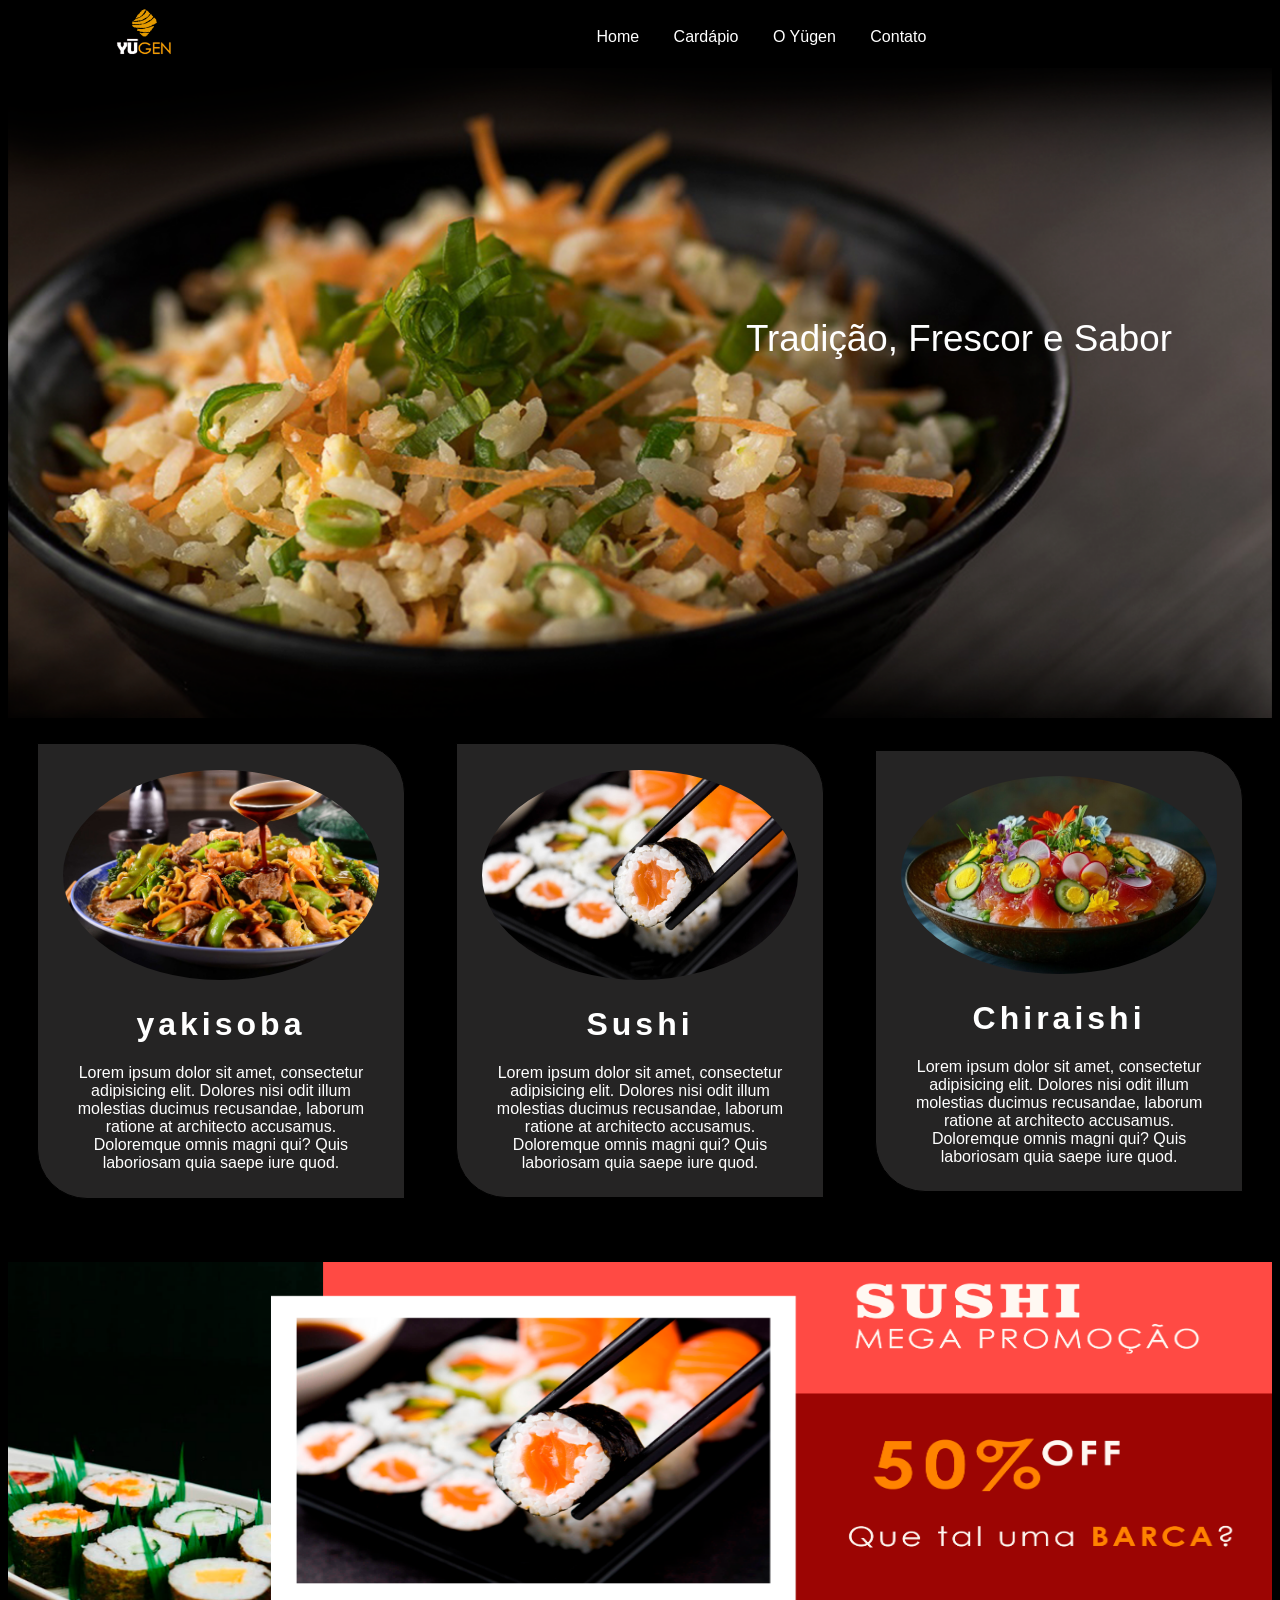
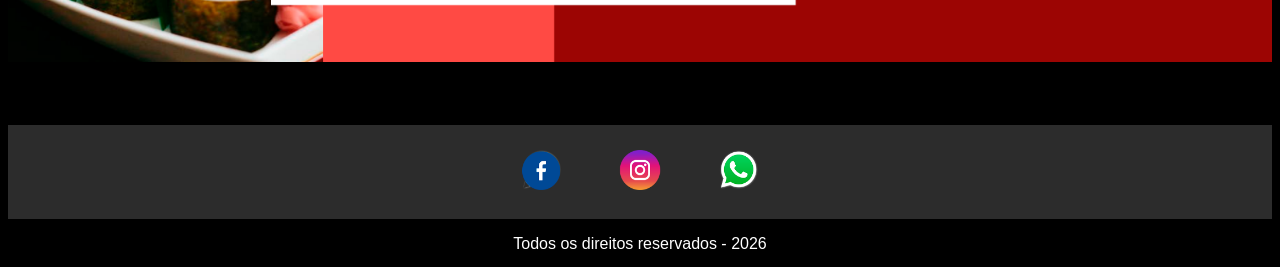
<file: index.html>
<!DOCTYPE html>
<html lang="pt-br">
<head>
    <meta charset="UTF-8">
    <meta name="viewport" content="width=device-width, initial-scale=1.0">
    <title>O Yügen</title>
    <link rel="stylesheet" href="css/style.css">
    <link rel="shortcut icon" href="imagens/favicon.ico" type="image/x-icon">
</head>
<body>
    
    <div class="container">

        <!-- parte do logo -->
        <!-- duas classes - box_logo e menu_fixo -->
        <div class="box_Logo menu_fixo">
            <img src="imagens/logo.png" alt="Logo do Restaurante" title="logo restaurante" class="tamanho_Logo">
        </div>

        <!-- barra de navegação -->
        <!-- duas classes - box_Menu e menu_fixo -->
        <div class="box_Menu  menu_fixo">
            <nav>
                <ul>
                    <li><a href="index.html">Home</a></li>
                    <li><a href="cardapio.html">Cardápio</a></li>
                    <li><a href="yugen.html">O Yügen</a></li>
                    <li><a href="contato.html">Contato</a></li>
                </ul>
            </nav>
        </div>

        <!-- box do banner que vai ter animação -->
        <div class="box_Banner">
            Tradição, Frescor e Sabor
        </div>

        <!-- box dos pratos mais pedidos  -->
        <div class="box_Pratos">
            <img src="imagens/yakisobaCard.jpg" alt="" class="pratos">
            <h1>yakisoba</h1>
            Lorem ipsum dolor sit amet, consectetur adipisicing elit. Dolores nisi odit illum molestias ducimus recusandae, laborum ratione at architecto accusamus. Doloremque omnis magni qui? Quis laboriosam quia saepe iure quod.
        </div>

        <div class="box_Pratos">
            <img src="imagens/sushiCard.jpg" alt="" class="pratos">
            <h1>Sushi</h1>
            Lorem ipsum dolor sit amet, consectetur adipisicing elit. Dolores nisi odit illum molestias ducimus recusandae, laborum ratione at architecto accusamus. Doloremque omnis magni qui? Quis laboriosam quia saepe iure quod.
        </div>

        <div class="box_Pratos">
            <img src="imagens/ChirashiCardapio.jpg" alt="" class="pratos">
            <h1>Chiraishi</h1>
            Lorem ipsum dolor sit amet, consectetur adipisicing elit. Dolores nisi odit illum molestias ducimus recusandae, laborum ratione at architecto accusamus. Doloremque omnis magni qui? Quis laboriosam quia saepe iure quod.
        </div>

        <!-- box do segundo banner -->
        <div class="box_BannerSecun">
            <img src="imagens/bannerestatico.jpg.png" alt="" class="banner_Estatico">
        </div>

        <!-- box redes sociais -->
        <div class="box_Redes">
            <a href="#" target="_blank">
                <img src="imagens/Facebook.png" alt="facebook" class="redes">
            </a>
            <a href="#" target="_blank">
                <img src="imagens/Instagram.png" alt="Instagram" class="redes">
            </a>
            <a href="#" target="_blank">
                <img src="imagens/WhatsApp.png" alt="WhatsApp" class="redes">
            </a>
        </div>

        <!-- box footer -->
        <footer class="box_Footer">
            <p>Todos os direitos reservados - 2026</p>
        </footer>
    </div>

</body>
</html>
</file>
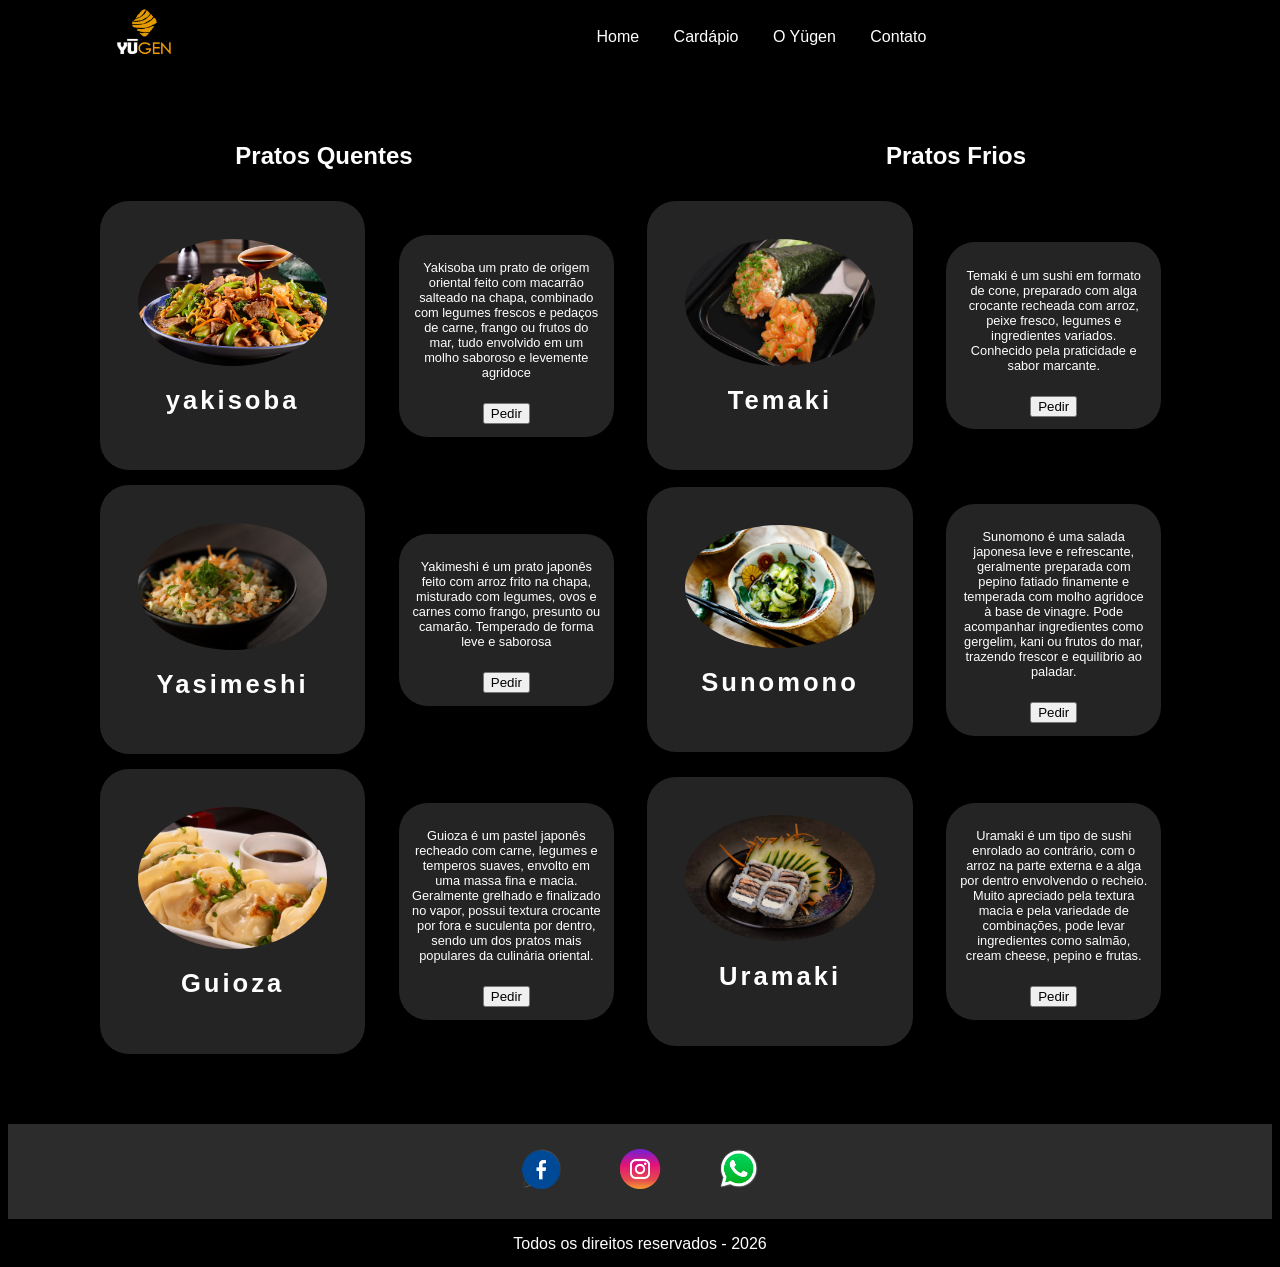
<file: cardapio.html>
<!DOCTYPE html>
<html lang="pt-br">
<head>
    <meta charset="UTF-8">
    <meta name="viewport" content="width=device-width, initial-scale=1.0">
    <title>Cardapio</title>
    <link rel="stylesheet" href="css/style.css">
    <link rel="stylesheet" href="css/cardapio.css">
    <link rel="shortcut icon" href="imagens/favicon.ico" type="image/x-icon">
</head>
<body>
    
    <div class="container">

        <!-- parte do logo -->
        <!-- duas classes - box_logo e menu_fixo -->
        <div class="box_Logo menu_fixo">
            <img src="imagens/logo.png" alt="Logo do Restaurante" title="logo restaurante" class="tamanho_Logo">
        </div>

        <!-- barra de navegação -->
        <!-- duas classes - box_Menu e menu_fixo -->
        <div class="box_Menu  menu_fixo">
            <nav>
                <ul>
                    <li><a href="index.html">Home</a></li>
                    <li><a href="cardapio.html">Cardápio</a></li>
                    <li><a href="yugen.html">O Yügen</a></li>
                    <li><a href="contato.html">Contato</a></li>
                </ul>
            </nav>
        </div>


        <div class="tipoprato">
            <p>Pratos Quentes</p>
        </div>

        <div class="tipoprato"> 
            <p>Pratos Frios</p>
        </div>

        <!-- box dos pratos quentes -->

        <div class="box_Pratos">
            <img src="imagens/yakisobaCard.jpg" alt="Foto de um Yakisoba" class="pratos">
            <h1>yakisoba</h1>
        </div>

        <div class="box_ComentPrato">
            <p>Yakisoba um prato de origem oriental feito com macarrão salteado na chapa, combinado com legumes frescos e pedaços de carne, frango ou frutos do mar, tudo envolvido em um molho saboroso e levemente agridoce</p>
            <button class="fazer_Pedido">Pedir</button>
        </div>

        <div class="box_Pratos">
            <img src="imagens/temakiCardapio1.jpg" alt="Foto de um Temaki" class="pratos">
            <h1>Temaki</h1>
        </div>

        <div class="box_ComentPrato">
            <p>Temaki é um sushi em formato de cone, preparado com alga crocante recheada com arroz, peixe fresco, legumes e ingredientes variados. Conhecido pela praticidade e sabor marcante.</p>
            <button class="fazer_Pedido">Pedir</button>
        </div>

        <div class="box_Pratos">
            <img src="imagens/yakimeshiCardapio.jpg" alt="Foto de um Yakimeshi" class="pratos">
            <h1>Yasimeshi</h1>
        </div>

        <div class="box_ComentPrato">
            <p>Yakimeshi é um prato japonês feito com arroz frito na chapa, misturado com legumes, ovos e carnes como frango, presunto ou camarão. Temperado de forma leve e saborosa</p>
            <button class="fazer_Pedido">Pedir</button>
        </div>
        
        <div class="box_Pratos">
            <img src="imagens/sunomonoCardapio.jpg" alt="Foto de um Sunomono" class="pratos">
            <h1>Sunomono</h1>
        </div>

        <div class="box_ComentPrato">
            <p>Sunomono é uma salada japonesa leve e refrescante, geralmente preparada com pepino fatiado finamente e temperada com molho agridoce à base de vinagre. Pode acompanhar ingredientes como gergelim, kani ou frutos do mar, trazendo frescor e equilíbrio ao paladar.</p>
            <button class="fazer_Pedido">Pedir</button>
        </div>

        <div class="box_Pratos">
            <img src="imagens/guiosaCardapio.webp" alt="Foto de um Guioza" class="pratos">
            <h1>Guioza</h1>
        </div>

        <div class="box_ComentPrato">
            <p>Guioza é um pastel japonês recheado com carne, legumes e temperos suaves, envolto em uma massa fina e macia. Geralmente grelhado e finalizado no vapor, possui textura crocante por fora e suculenta por dentro, sendo um dos pratos mais populares da culinária oriental.</p>
            <button class="fazer_Pedido">Pedir</button>
        </div>

        <div class="box_Pratos">
            <img src="imagens/uramakiCardapio3.webp" alt="Foto de um Uramaki" class="pratos">
            <h1>Uramaki</h1>
        </div>

        <div class="box_ComentPrato">
            <p>Uramaki é um tipo de sushi enrolado ao contrário, com o arroz na parte externa e a alga por dentro envolvendo o recheio. Muito apreciado pela textura macia e pela variedade de combinações, pode levar ingredientes como salmão, cream cheese, pepino e frutas.</p>
            <button class="fazer_Pedido">Pedir</button>
        </div>
 
        <!-- box redes sociais -->
        <div class="box_Redes">
            <a href="#" target="_blank">
                <img src="imagens/Facebook.png" alt="facebook" class="redes">
            </a>
            <a href="#" target="_blank">
                <img src="imagens/Instagram.png" alt="Instagram" class="redes">
            </a>
            <a href="#" target="_blank">
                <img src="imagens/WhatsApp.png" alt="WhatsApp" class="redes">
            </a>
        </div>

        <!-- box footer -->
        <footer class="box_Footer">
            <p>Todos os direitos reservados - 2026</p>
        </footer>
    </div>

</body>
</html>
</file>
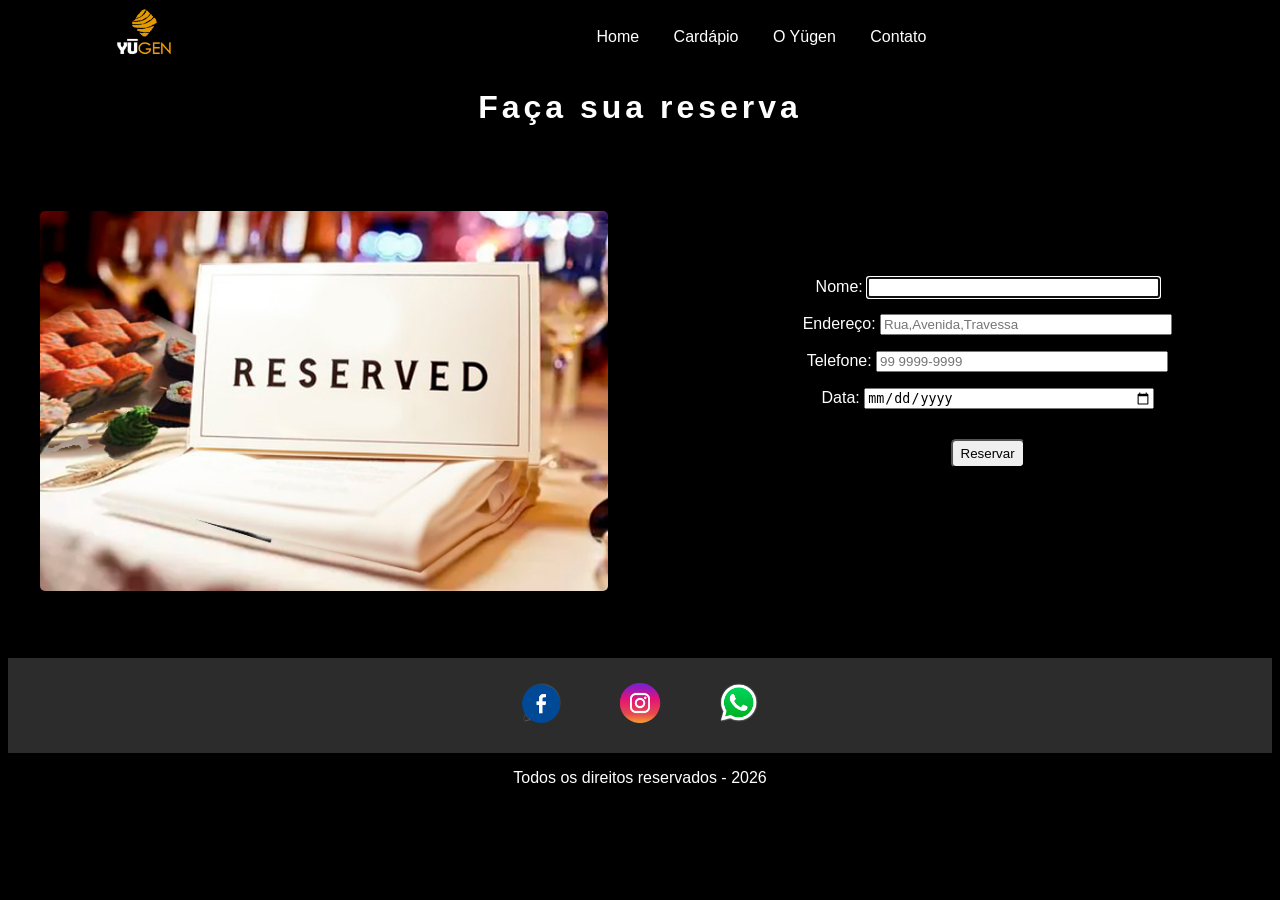
<file: contato.html>
<!DOCTYPE html>
<html lang="pt-br">
<head>
    <meta charset="UTF-8">
    <meta name="viewport" content="width=device-width, initial-scale=1.0">
    <title>Cardapio</title>
    <link rel="stylesheet" href="css/style.css">
    <link rel="stylesheet" href="css/contato.css">
    <link rel="shortcut icon" href="imagens/favicon.ico" type="image/x-icon">
</head>
<body>
    
    <div class="container">

        <!-- parte do logo -->
        <!-- duas classes - box_logo e menu_fixo -->
        <div class="box_Logo menu_fixo">
            <img src="imagens/logo.png" alt="Logo do Restaurante" title="logo restaurante" class="tamanho_Logo">
        </div>

        <!-- barra de navegação -->
        <!-- duas classes - box_Menu e menu_fixo -->
        <div class="box_Menu  menu_fixo">
            <nav>
                <ul>
                    <li><a href="index.html">Home</a></li>
                    <li><a href="cardapio.html">Cardápio</a></li>
                    <li><a href="yugen.html">O Yügen</a></li>
                    <li><a href="contato.html">Contato</a></li>
                </ul>
            </nav>
        </div>

        <h1>Faça sua reserva</h1>

        <div class="reserva">
            <img src="imagens/reserva.png" alt="foto da reserva" class="img_Reserva">
        </div>

        <div class="formulario">
            <form method="POST" action="mailto:oYugen@gmail.com" id="contato">

                <!-- Campo nome -->
                <p>
                    <label for="cNome">Nome:</label>
                    <input type="text" name="tNome" id="cNome" class="form" size="40" maxlength="20" autofocus required >
                </p>

                <!-- Campo endereço -->
                <p>
                    <label for="cRua">Endereço: </label>
                    <input type="text" name="tRua" id="cRua"
                    class="form" size="40" placeholder="Rua,Avenida,Travessa" required>
                </p>

                <!-- Campo Telefone -->
                <p>
                    <label for="cTel">Telefone: </label>
                    <input type="tel" name="tMail" id="cTel" 
                    class="form" size="40" maxlength="11" placeholder="99 9999-9999" required>
                </p>

                <p>
                    <label for="cDate">Data: </label>
                    <input type="date" name="tDate" class="form" id="cDate">
                </p>

                <!-- botão reserva -->
                <input type="submit" name="reservar" value="Reservar" class="button">
            </form>

            </form>
        </div>
 
        <!-- box redes sociais -->
        <div class="box_Redes">
            <a href="#" target="_blank">
                <img src="imagens/Facebook.png" alt="facebook" class="redes">
            </a>
            <a href="#" target="_blank">
                <img src="imagens/Instagram.png" alt="Instagram" class="redes">
            </a>
            <a href="#" target="_blank">
                <img src="imagens/WhatsApp.png" alt="WhatsApp" class="redes">
            </a>
        </div>

        <!-- box footer -->
        <footer class="box_Footer">
            <p>Todos os direitos reservados - 2026</p>
        </footer>
    </div>

</body>
</html>
</file>
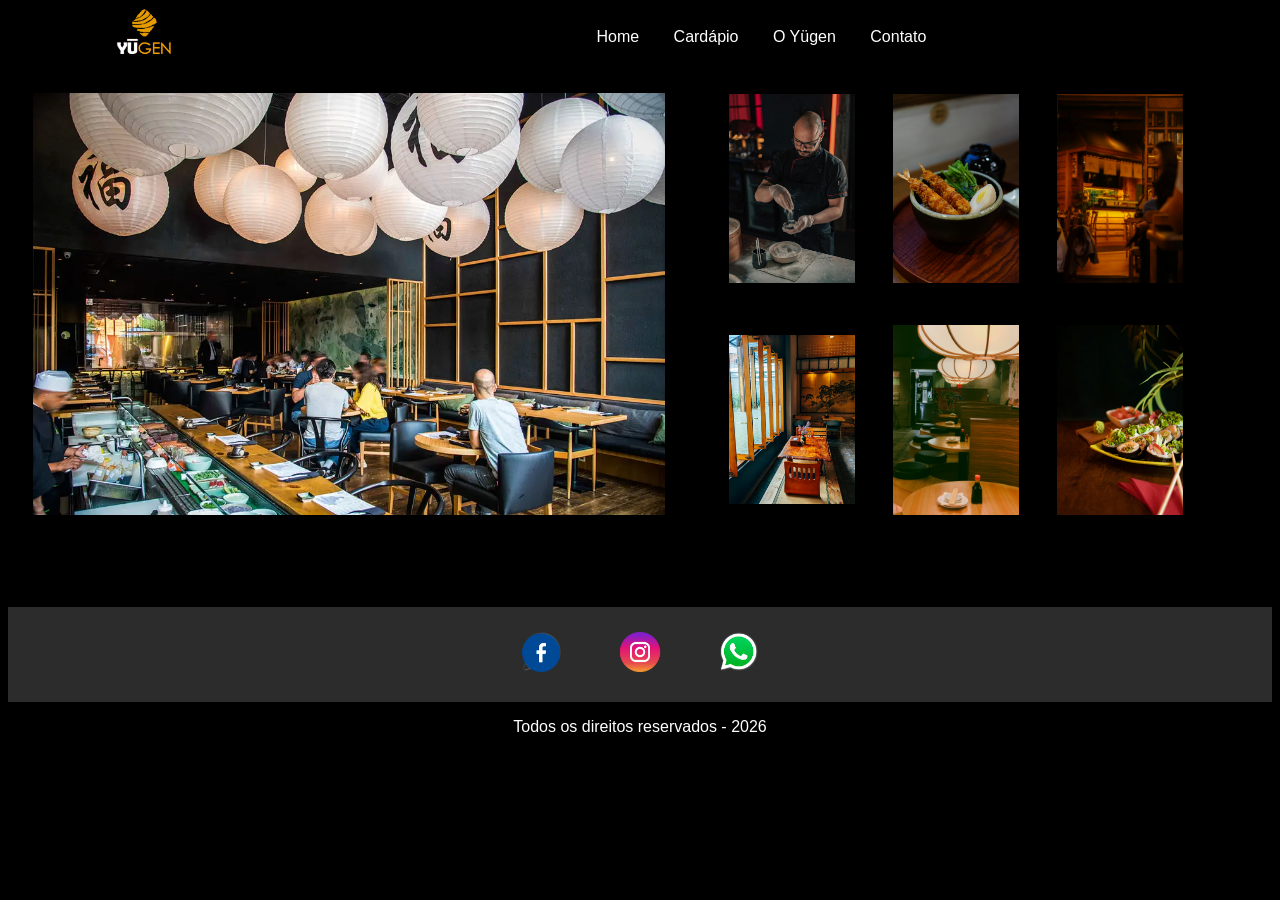
<file: yugen.html>
<!DOCTYPE html>
<html lang="pt-br">
<head>
    <meta charset="UTF-8">
    <meta name="viewport" content="width=device-width, initial-scale=1.0">
    <title>Cardapio</title>
    <link rel="stylesheet" href="css/style.css">
    <link rel="stylesheet" href="css/cardapio.css">
    <link rel="stylesheet" href="css/oYugen.css">
    <link rel="shortcut icon" href="imagens/favicon.ico" type="image/x-icon">
</head>
<body>
    
    <div class="container">

        <!-- parte do logo -->
        <!-- duas classes - box_logo e menu_fixo -->
        <div class="box_Logo menu_fixo">
            <img src="imagens/logo.png" alt="Logo do Restaurante" title="logo restaurante" class="tamanho_Logo">
        </div>

        <!-- barra de navegação -->
        <!-- duas classes - box_Menu e menu_fixo -->
        <div class="box_Menu  menu_fixo">
            <nav>
                <ul>
                    <li><a href="index.html">Home</a></li>
                    <li><a href="cardapio.html">Cardápio</a></li>
                    <li><a href="yugen.html">O Yügen</a></li>
                    <li><a href="contato.html">Contato</a></li>
                </ul>
            </nav>
        </div>

        <div class="box_Foto1">
            <img src="imagens/dentrorestaurante3.webp" alt="" class="Foto_Restaurante">
        </div>

        <div class="box_Foto2">
            <div class="fotos">
                <img src="imagens/chef.jpg" alt="" class="imagem">
            </div>
            <div class="fotos"> 
                <img src="imagens/dentrorestarante3.jpg" alt="" class="imagem">
            </div>
            <div class="fotos">
                <img src="imagens/dentrorestaurante4.jpg" alt="" class="imagem">
            </div>
            <div class="fotos">
                <img src="imagens/in.jpg" alt="" class="imagem"> 
            </div>
            <div class="fotos">
                <img src="imagens/dentrorestaurenta10.jpg" alt="" class="imagem">
            </div>
            <div class="fotos">
                <img src="imagens/dentrorestaurante2.jpg" alt="" class="imagem">
            </div>
        </div>
 
        <!-- box redes sociais -->
        <div class="box_Redes">
            <a href="#" target="_blank">
                <img src="imagens/Facebook.png" alt="facebook" class="redes">
            </a>
            <a href="#" target="_blank">
                <img src="imagens/Instagram.png" alt="Instagram" class="redes">
            </a>
            <a href="#" target="_blank">
                <img src="imagens/WhatsApp.png" alt="WhatsApp" class="redes">
            </a>
        </div>

        <!-- box footer -->
        <footer class="box_Footer">
            <p>Todos os direitos reservados - 2026</p>
        </footer>
    </div>

</body>
</html>
</file>
<file: css/style.css>
@charset "UTF-8";

body{
    font-family: eras ITC, Verdana, Geneva, Tahoma, sans-serif;
    background-color: black;
    color: white;
}

.container{
    display:flex;
    flex-wrap: wrap;
    justify-content: center;
    align-items: center;
    height:auto;
    margin: auto;
}

/* css do nav */
.box_Logo{
    width:20%;
    height:60px;
    background-color: rgb(0, 0, 0, 0.5);
}

.tamanho_Logo{
    height:60px;
    margin-left:20px;
}

.box_Menu{
    width:80%;
    height:60px;
    background-color: rgb(0, 0, 0, 0.5);
}

nav ul{
    list-style:none;
    margin:0px;
    padding:0px;
    text-align: center;
    font-size:1em;
}


nav ul li{
    display: inline-block;/* blocos na mesma linha*/
    margin-right: 10px;/* distancia entre botões*/
}

nav ul li a{
    padding:10px;
    margin-top:10px;
    text-decoration: none;
    color:whitesmoke;
    display: block;
    text-align: center;
}

nav ul li a:hover{
    background-color:rgb(134, 164, 14);
    transition: all .5s;
    border-radius:20px 0px 20px 0px;
}

.menu_fixo{
        /* propriedade que congela o menu */
        position: sticky;
        /* fixa o menu na parte de cima  */
        top:0px;
        /* ordem de aparição , está 1000 para realmente tudo ficar atrás do menu*/
        z-index:1000;
        text-align: center;
        padding:0px;
}

    .menu_fixo nav a{
        margin:1;
        text-decoration: none;
        color: white
}

/* css Banner */
.box_Banner{
    width:100%;
    height:400px;
    background-image: url(../imagens/Banner5.png);
    background-size: cover;
    background-position: center;
    transition:background-image 1.5s ease-in-out;

    /* Formatação texto */

    font-size: 2.3em;
    letter-spacing:2%;
    color:white;
    padding-top:250px;
    padding-right:100px;
    text-align: right;
}

.box_Banner:hover{
    background-image: url(../imagens/banner2.png);
}


/* Css box pratos */

.box_Pratos{
    width:25%;
    height:auto;
    background-color:rgba(82, 80, 80, 0.452);
    border:1px solid black;
    border-radius:0px 50px 0px 50px;
    padding:2%;
    margin:2%;
    text-align: center;
    font-family: Verdana, Geneva, Tahoma, sans-serif;
    font-size: 1em;
}

h1{
    letter-spacing:4px;
}

.pratos{
    width:100%;
    height:auto;
    border-radius:100%;
}

/* css banner secundario */

.box_BannerSecun{
    width:100%;
    height:400px;
    margin-top:3%;
}

.banner_Estatico{
    width:100%;
    height:400px;

}

/* css redes */

.box_Redes{
    width:100%;
    height:auto;
    background-color: rgba(65, 65, 64, 0.692);
    text-align: center;
    margin-top:5%;
}

.redes{
    height:40px;
    padding:1%;
    margin:1%;
}

a{
    text-decoration:none;
}

/* css footer */

.box_Footer{
    width:100%;
    height:40px;
    color: white;
    text-align: center;
    letter-spacing:5%;
}

/* breaking points */

@media screen and (min-width:480px) and (max-width: 760px){

    .box_Menu{
        font-size:2.5vw;
    }

     .box_Pratos{
        width:50%;
        height:auto;
        margin:2%;
        padding:50px;
    }
}
</file>
<file: css/cardapio.css>
body{
    font-family: Verdana, Geneva, Tahoma, sans-serif;
}

/* titulo acima dos pratos */
.tipoprato{
    width:50%;
    text-align: center;
    font-weight: bolder;
    font-size:1.5em;
    margin-top:50px;
}

/* caixa da foto dos pratos */
.box_Pratos{
    width:15%;
    height:auto;
    background-color:rgba(82, 80, 80, 0.452);
    border:1px solid black;
    border-radius:30px;
    padding:3%;
    margin:0.5%;
    text-align: center;
    font-size: 1vw;
    transition: all 1s ease-in;
}

.box_Pratos h1{
    letter-spacing:3px;
}

/* caixa falando sobre os pratos */
.box_ComentPrato{
    width:15%;
    height:auto;
    background-color:rgba(82, 80, 80, 0.452);
    border:1px solid black;
    border-radius:30px;
    padding:1%;
    margin:2%;
    text-align: center;
    font-size: 1vw;
}

.fazer_Pedido{
    margin-top:10px;
}

.box_Pratos:hover{
    transform: scale(1.0) translate(10px, -8px);
    transition: all 1s ease-in;
}


/* Breakinpoints */
@media screen and (min-width:480px) and (max-width: 760px){

    .box_Menu{
        font-size:2.5vw;
    }

    .tipoprato{
        display: none;
    }

     .box_Pratos{
        width:50%;
        height:auto;
        margin:2%;
        padding:50px;
        font-size:2.5vw;
    }

    .box_ComentPrato{
        width:50%;
        font-size:3vw;
        height: auto;
    }
}
</file>
<file: css/contato.css>
h1{
    width:100%;
    text-align: center;
}

.reserva{
    width:50%;
}

.img_Reserva{
    width:90%;
    height: auto;
    margin-top:10%;
    margin-left:5%;
    border-radius:5px;
}

.formulario{
    width:45%;
    height: auto;
    margin-left:5%;
    text-align: center;
}

.form{
    width:50%;
}

.button{
    width:13%;
    padding:0.8%;
    margin:2.5%;
    border-radius:5px;
}

.button:hover{
    background-color: rgb(134, 164, 14);
    color:white;
    cursor: pointer;
}

/* Breaking points */

@media screen and (min-width:480px) and (max-width: 760px){

    .reserva{
        display: none;
    }

    .form{
    width:100%;
    }

    .button{
        width:40%;
        padding:2.5%;
        margin:10%;
        border-radius:5px;
    }
}

@media screen and (min-width:760px) and (max-width: 1200px){

    .reserva{
        display: none;
    }

    .form{
        width:100%;
    }

    .button{
        width:25%;
        padding:2.5%;
        margin:10%;
        border-radius:5px;
    }
}
</file>
<file: css/oYugen.css>
.box_Foto1{
    width:50%;
}

.Foto_Restaurante{
    width: 100%;
    height: auto;
    margin:2%;
    padding:2%;
}

.box_Foto2{
    width:50%;
    display: flex;
    flex-wrap: wrap;
    justify-content: center;
    align-items: center;
    height:auto;
}

.fotos{
    width:20%;
    padding:1%;
    margin:2%;
}

.imagem{
    width:100%;
    height:auto;
}

/* breaking points */
@media screen and (min-width:480px) and (max-width: 760px){

    .box_Foto1{
        width:80%;
    }

     .box_Foto2{
        display:flex;
        flex-direction: column;
    }

    .fotos{
        width:100%;
        height:auto;
        padding:2%;
        margin:2%;
    }
}
</file>
